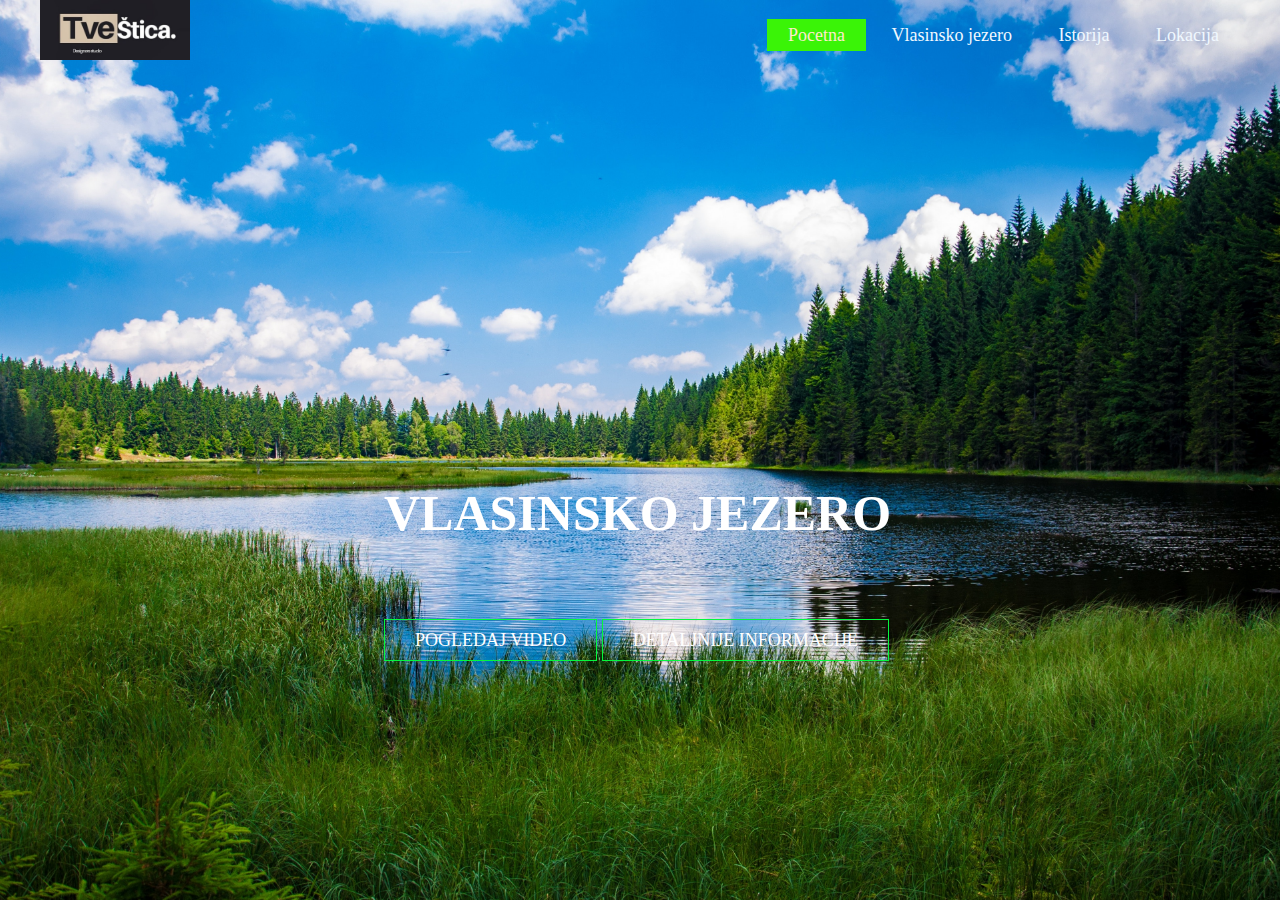
<file: index.html>
<!doctype html>
<html>
<head>
<meta charset="utf-8">
<meta name="viewport" content="width=device-width, initial-scale=1.0">
<link href="css/style1.css" rel="stylesheet" >

</head>

<body>
	 
 <header>
	 
 
	 
	 <div class="main" >
	  <div class="logo">
		  
		 <img src="slike/logo.jpg" width="150"  alt=""/> </div>
	 
		 
	   <ul>
 		 <li class="active"><a href="index.html">Pocetna</a></li>
 		 <li><a href="vlasinskojezero.html">Vlasinsko jezero</a></li>
 		 <li><a href="Istorija.html"> Istorija</a></li>
         <li><a href="Lokacija.html"> Lokacija</a></li>

 		 </ul>
		 
		</div>
	 
	 <div class="title">
	 
		 <h1>VLASINSKO JEZERO</h1>
	 </div>
	 
	 <div class="button">
	  
		 <a href="#" class="btn">POGLEDAJ VIDEO</a>
		 <a href="#" class="btn">DETALJNIJE INFORMACIJE</a>
	 
	 </div>

 </header> 
</body>
</html>
</file>
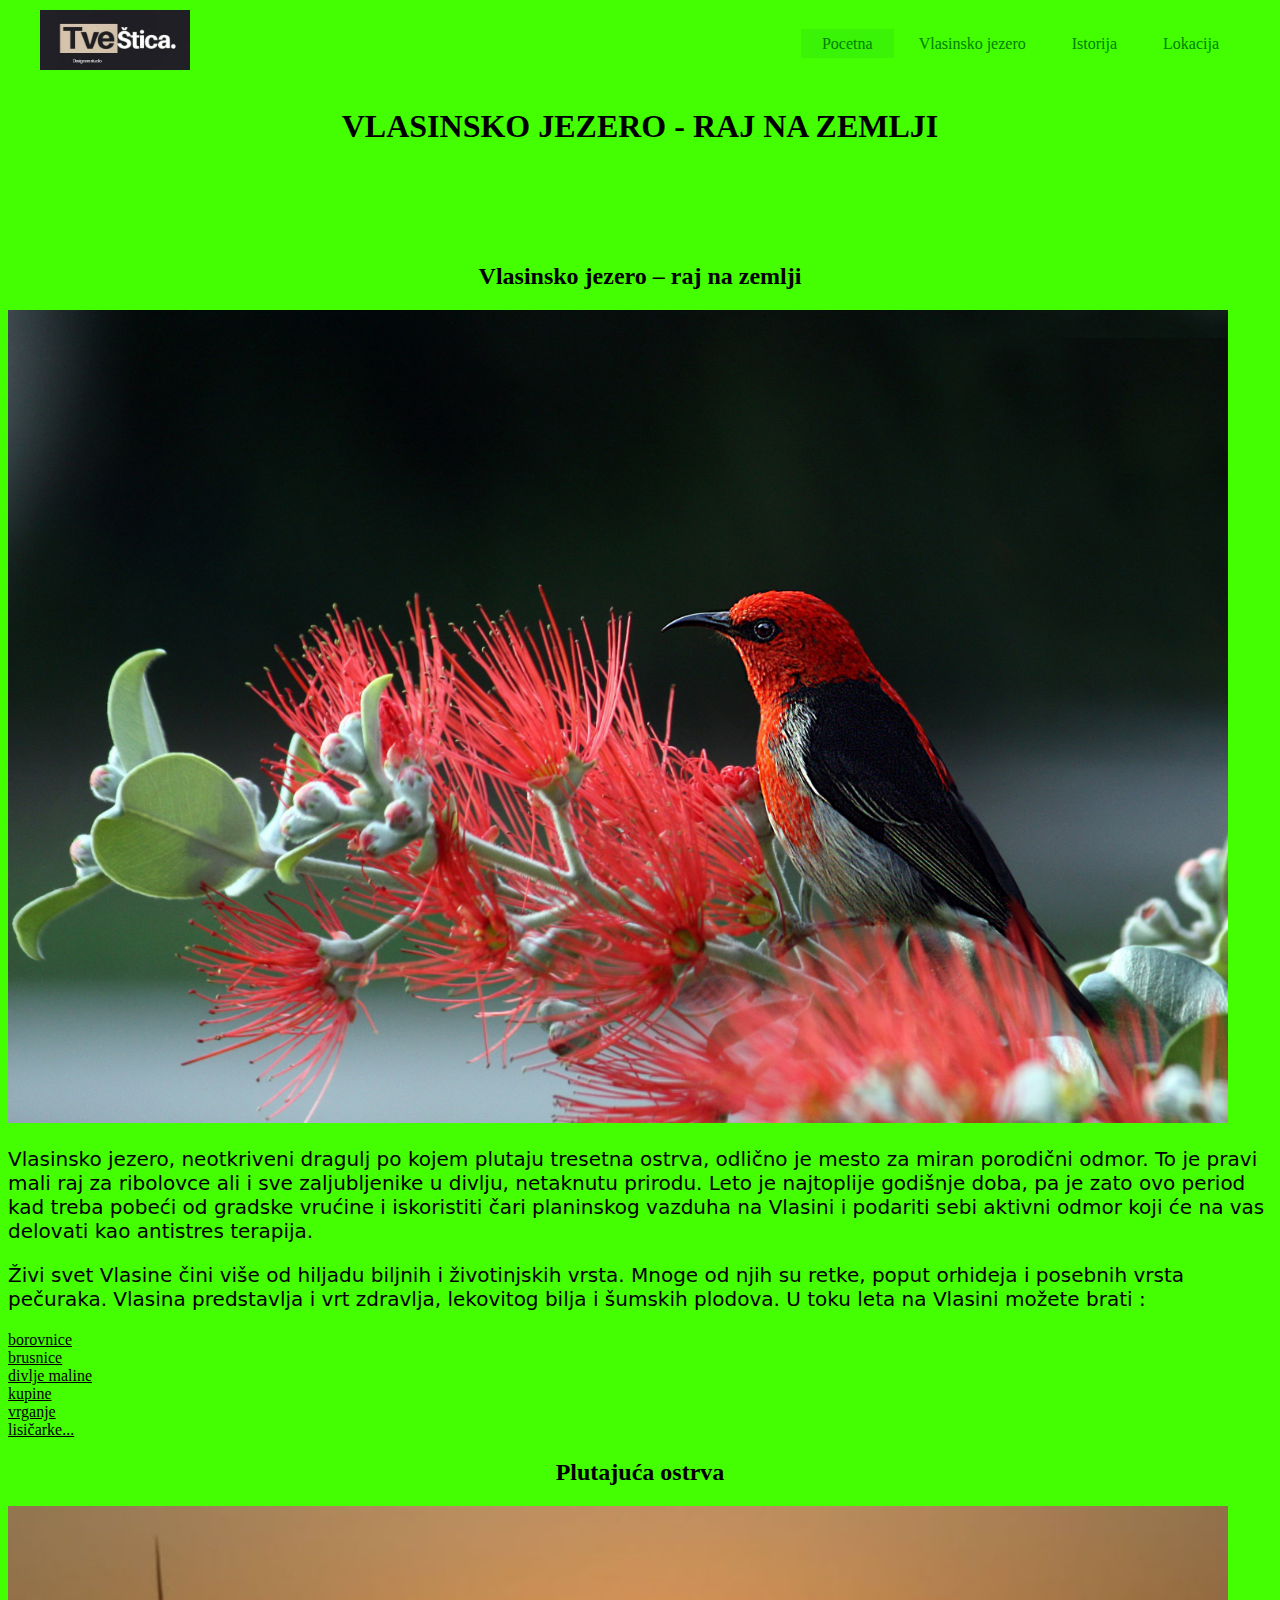
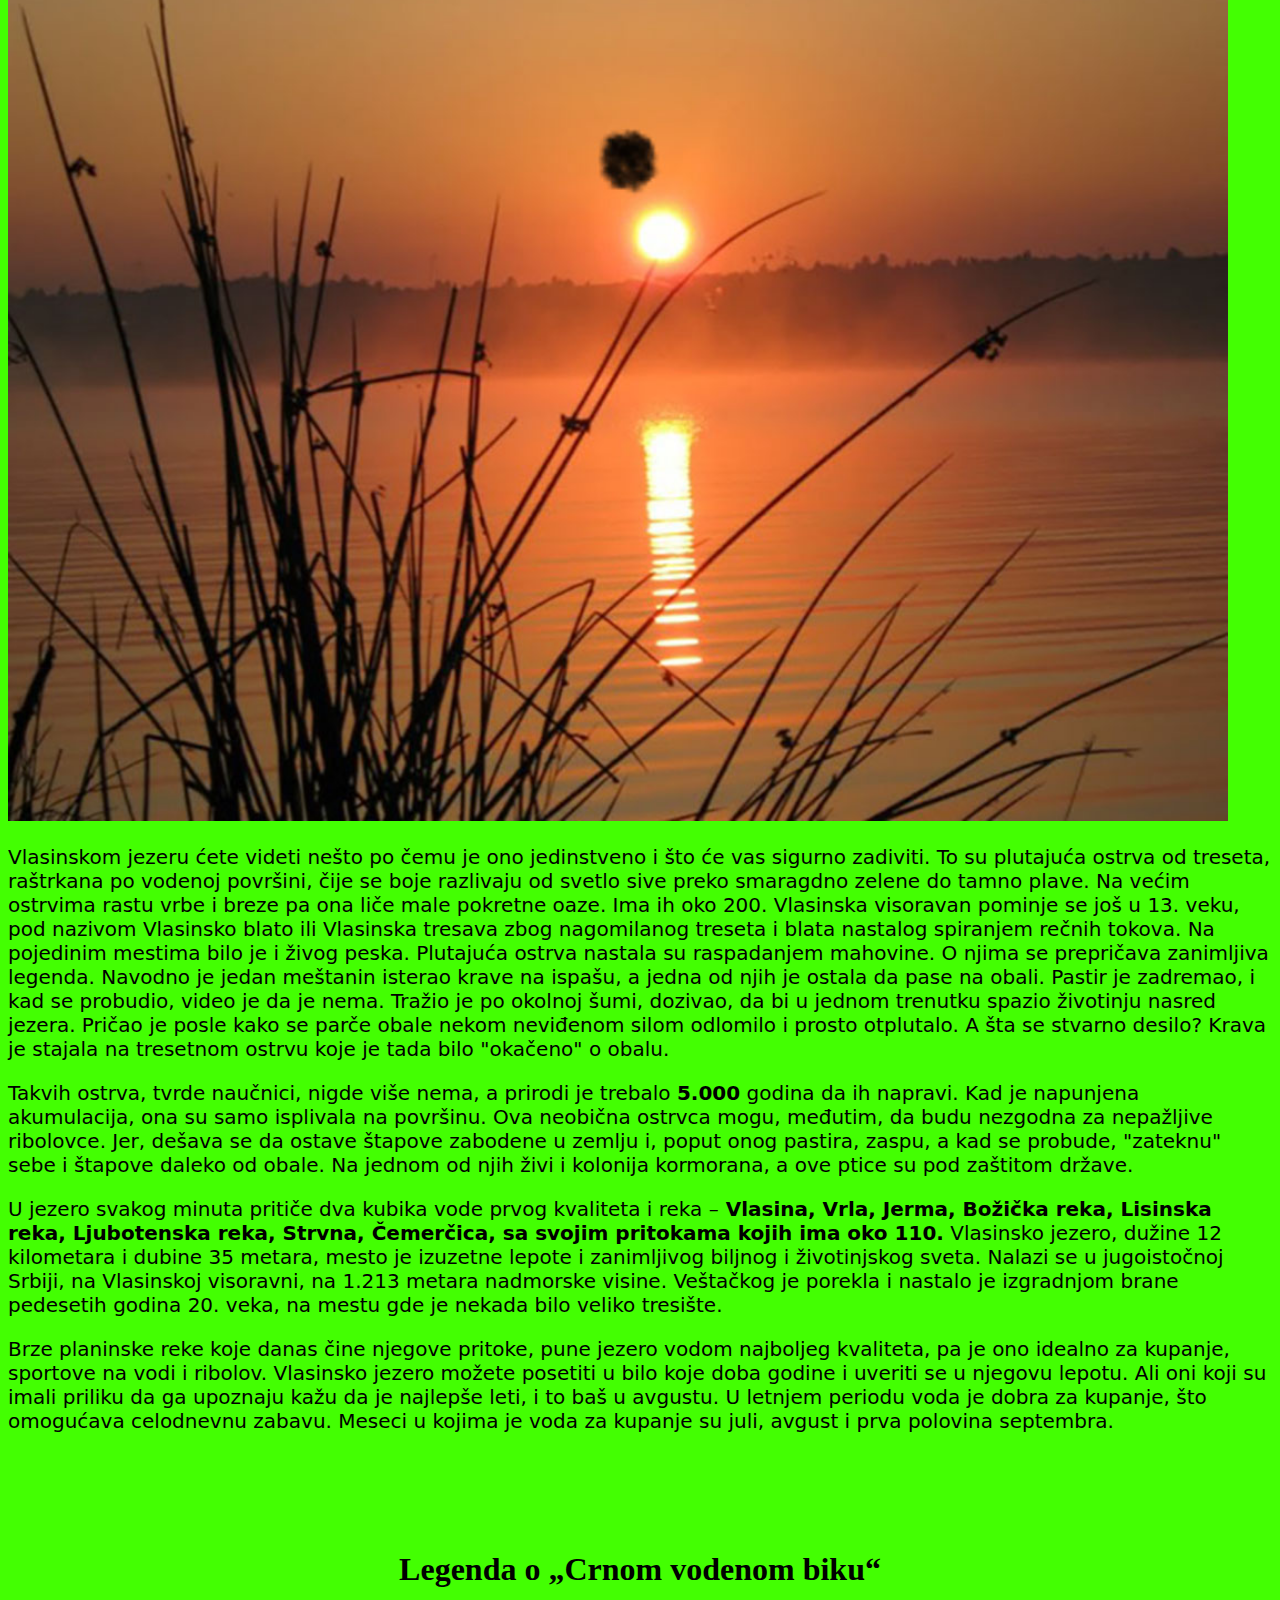
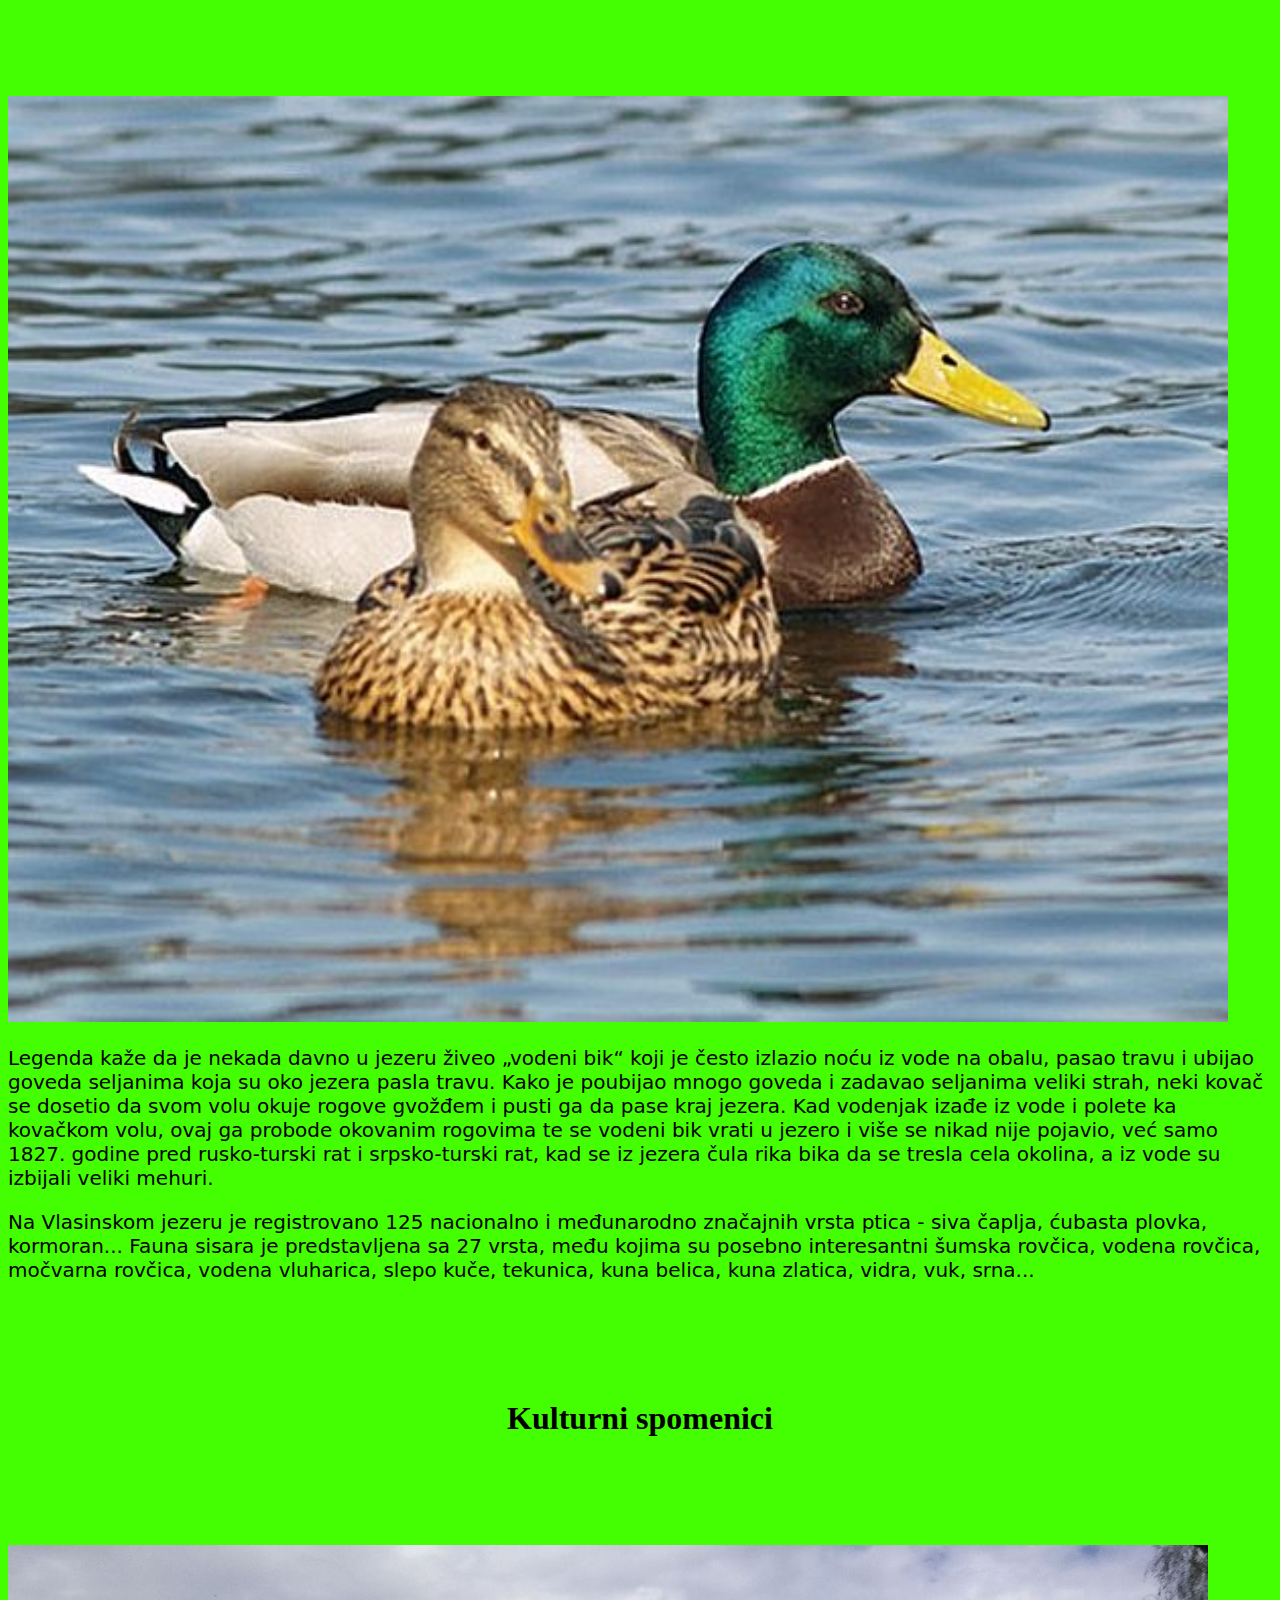
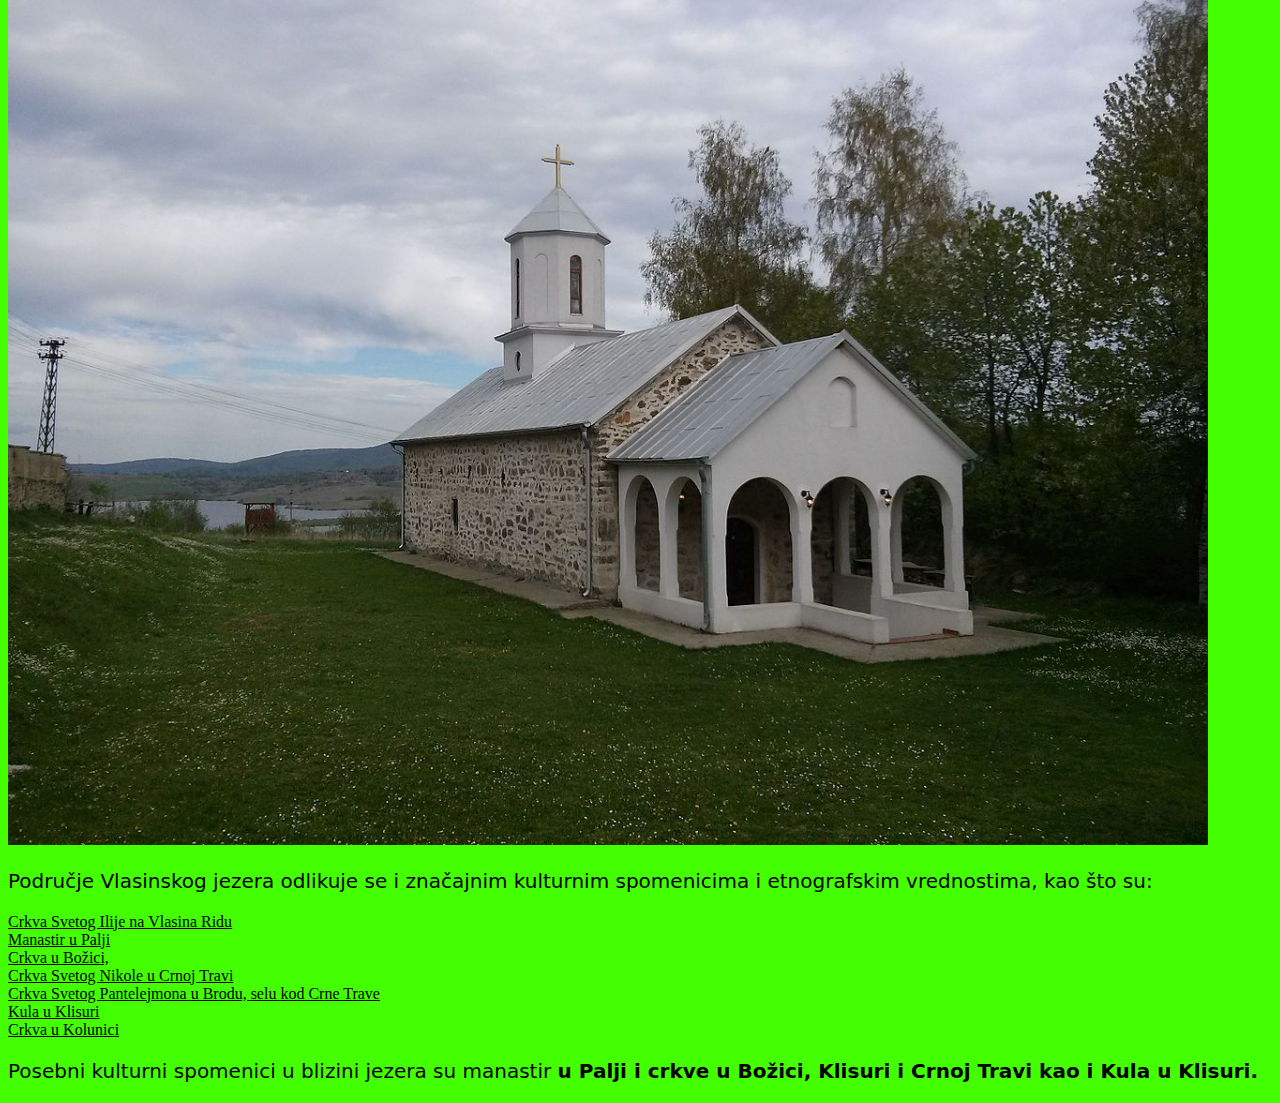
<file: istorija.html>
<!doctype html>
<html>
<head>
<meta charset="utf-8">
<meta name="viewport" content="width=device-width, initial-scale=1.0">
<link href="css/style3.css" rel="stylesheet" >

</head>

<body>
	<header>
	
	
	 
	 <div class="main" >
	  <div class="logo">
		  
		 <img src="slike/logo.jpg" width="150"  alt=""/> </div>
	 
		 
	   <ul>
 		 <li class="active"><a href="index.html">Pocetna</a></li>
 		 <li><a href="vlasinskojezero.html">Vlasinsko jezero</a></li>
 		 <li><a href="Istorija.html"> Istorija</a></li>
         <li><a href="Lokacija.html"> Lokacija</a></li>

 		 </ul>
		 
		</div>
	
	
	
	
	</header>
	
	
	
<h1>VLASINSKO JEZERO - RAJ NA ZEMLJI</h1>
	
	
<h2>Vlasinsko jezero – raj na zemlji</h2>
	
	<img src="slike/pticica.jpg" width="1220"  alt=""/>
<p>Vlasinsko jezero, neotkriveni dragulj po kojem plutaju tresetna ostrva, odlično je mesto za miran porodični odmor. To je pravi mali raj za ribolovce ali i sve zaljubljenike u divlju, netaknutu prirodu.
Leto je najtoplije godišnje doba, pa je zato ovo period kad treba pobeći od gradske vrućine i iskoristiti čari planinskog vazduha na Vlasini i podariti sebi aktivni odmor koji će na vas delovati kao antistres terapija.</p>

<p>Živi svet Vlasine čini više od hiljadu biljnih i životinjskih vrsta. Mnoge od njih su retke, poput orhideja i posebnih vrsta pečuraka. Vlasina predstavlja i vrt zdravlja, lekovitog bilja i šumskih plodova. U toku leta na Vlasini možete brati :</p>
	
	<u>
	
	
	<li ><a> borovnice </a></li>
 		 <li><a>brusnice</a></li>
 		 <li><a>divlje maline</a></li>
		<li><a> kupine</a></li>
		<li><a> vrganje</a></li>
		<li><a> lisičarke...</a></li>
		
		
	
	
	</u>
	
<h2>Plutajuća ostrva</h2>
	
<img src="slike/zalazak sunca.jpg" width="1220"  alt=""/>
	
<p> Vlasinskom jezeru ćete videti nešto po čemu je ono jedinstveno i što će vas sigurno zadiviti.  To su plutajuća ostrva od treseta, raštrkana po vodenoj površini, čije se boje razlivaju od svetlo sive preko smaragdno zelene do tamno plave. Na većim ostrvima rastu vrbe i breze pa ona liče male pokretne oaze. Ima ih oko 200.
Vlasinska visoravan pominje se još u 13. veku, pod nazivom Vlasinsko blato ili Vlasinska tresava zbog nagomilanog treseta i blata nastalog spiranjem rečnih tokova. Na pojedinim mestima bilo je i živog peska. Plutajuća ostrva nastala su raspadanjem mahovine. O njima se prepričava zanimljiva legenda. Navodno je jedan meštanin isterao krave na ispašu, a jedna od njih je ostala da pase na obali. Pastir je zadremao, i kad se probudio, video je da je nema. Tražio je po okolnoj šumi, dozivao, da bi u jednom trenutku spazio životinju nasred jezera. Pričao je posle kako se parče obale nekom neviđenom silom odlomilo i prosto otplutalo. A šta se stvarno desilo? Krava je stajala na tresetnom ostrvu koje je tada bilo "okačeno" o obalu.</p>
<p>Takvih ostrva, tvrde naučnici, nigde više nema, a prirodi je trebalo <strong>5.000</strong> godina da ih napravi. Kad je napunjena akumulacija, ona su samo isplivala na površinu. Ova neobična ostrvca mogu, međutim, da budu nezgodna za nepažljive ribolovce. Jer, dešava se da ostave štapove zabodene u zemlju i, poput onog pastira, zaspu, a kad se probude, "zateknu" sebe i štapove daleko od obale. Na jednom od njih živi i kolonija kormorana, a ove ptice su pod zaštitom države.</p>
<p>U jezero svakog minuta pritiče dva kubika vode prvog kvaliteta i reka –<strong> Vlasina, Vrla, Jerma, Božička reka, Lisinska reka, Ljubotenska reka, Strvna, Čemerčica, sa svojim pritokama kojih ima oko 110.</strong>
Vlasinsko jezero, dužine 12 kilometara i dubine 35 metara, mesto je izuzetne lepote i zanimljivog biljnog i životinjskog sveta. Nalazi se u jugoistočnoj Srbiji, na Vlasinskoj visoravni, na 1.213 metara nadmorske visine. Veštačkog je porekla i nastalo je izgradnjom brane pedesetih godina 20. veka, na mestu gde je nekada bilo veliko tresište.</p>
<p>Brze planinske reke koje danas čine njegove pritoke, pune jezero vodom najboljeg kvaliteta, pa je ono idealno za kupanje, sportove na vodi i ribolov. Vlasinsko jezero možete posetiti u bilo koje doba godine i uveriti se u njegovu lepotu. Ali oni koji su imali priliku da ga upoznaju kažu da je najlepše leti, i to baš u avgustu. U letnjem periodu voda je dobra za kupanje, što omogućava celodnevnu zabavu. Meseci u kojima je voda za kupanje su juli, avgust i prva polovina septembra.</p>
	
	
<h1>Legenda o „Crnom vodenom biku“</h1>
	
	<img src="slike/vlasinkso-jezero-upoznaj-srbiju-porodivno-putovanje.jpg" width="1220" alt=""/>
	
<p>Legenda kaže da je nekada davno u jezeru živeo „vodeni bik“ koji je često izlazio noću iz vode na obalu, pasao travu i ubijao goveda seljanima koja su oko jezera pasla travu. Kako je poubijao mnogo goveda i zadavao seljanima veliki strah, neki kovač se dosetio da svom volu okuje rogove gvožđem i pusti ga da pase kraj jezera. Kad vodenjak izađe iz vode i polete ka kovačkom volu, ovaj ga probode okovanim rogovima te se vodeni bik vrati u jezero i više se nikad nije pojavio, već samo 1827. godine pred rusko-turski rat i srpsko-turski rat, kad se iz jezera čula rika bika da se tresla cela okolina, a iz vode su izbijali veliki mehuri.</p>


<p>Na Vlasinskom jezeru je registrovano 125 nacionalno i međunarodno značajnih vrsta ptica - siva čaplja, ćubasta plovka, kormoran... Fauna sisara je predstavljena sa 27 vrsta, među kojima su posebno interesantni šumska rovčica, vodena rovčica, močvarna rovčica, vodena vluharica, slepo kuče, tekunica, kuna belica, kuna zlatica, vidra, vuk, srna...</p>



<h1>Kulturni spomenici</h1>
	
	<img src="slike/Crkva_Svetog_Ilije,_Vlasina_Rid.jpg" width="1200"  alt=""/>
	
<p>Područje Vlasinskog jezera odlikuje se i značajnim kulturnim spomenicima i etnografskim vrednostima, kao što su:</p>

	<u>
	
	<li ><a>Crkva Svetog Ilije na Vlasina Ridu</a></li>
 		 <li><a>Manastir u Palji</a></li>
 		 <li><a>Crkva u Božici,</a></li>
		<li><a>Crkva Svetog Nikole u Crnoj Travi</a></li>
		<li><a>Crkva Svetog Pantelejmona u Brodu, selu kod Crne Trave</a></li>
		<li><a>Kula u Klisuri</a></li>
		<li><a>Crkva u Kolunici</a></li>
		
	
		
		
		
     
	
</u>
	
<p>Posebni kulturni spomenici u blizini jezera su manastir <strong>u Palji i crkve u Božici, Klisuri i Crnoj Travi kao i Kula u Klisuri.</strong></p>
	

	
	
	
</body>
</html>
</file>
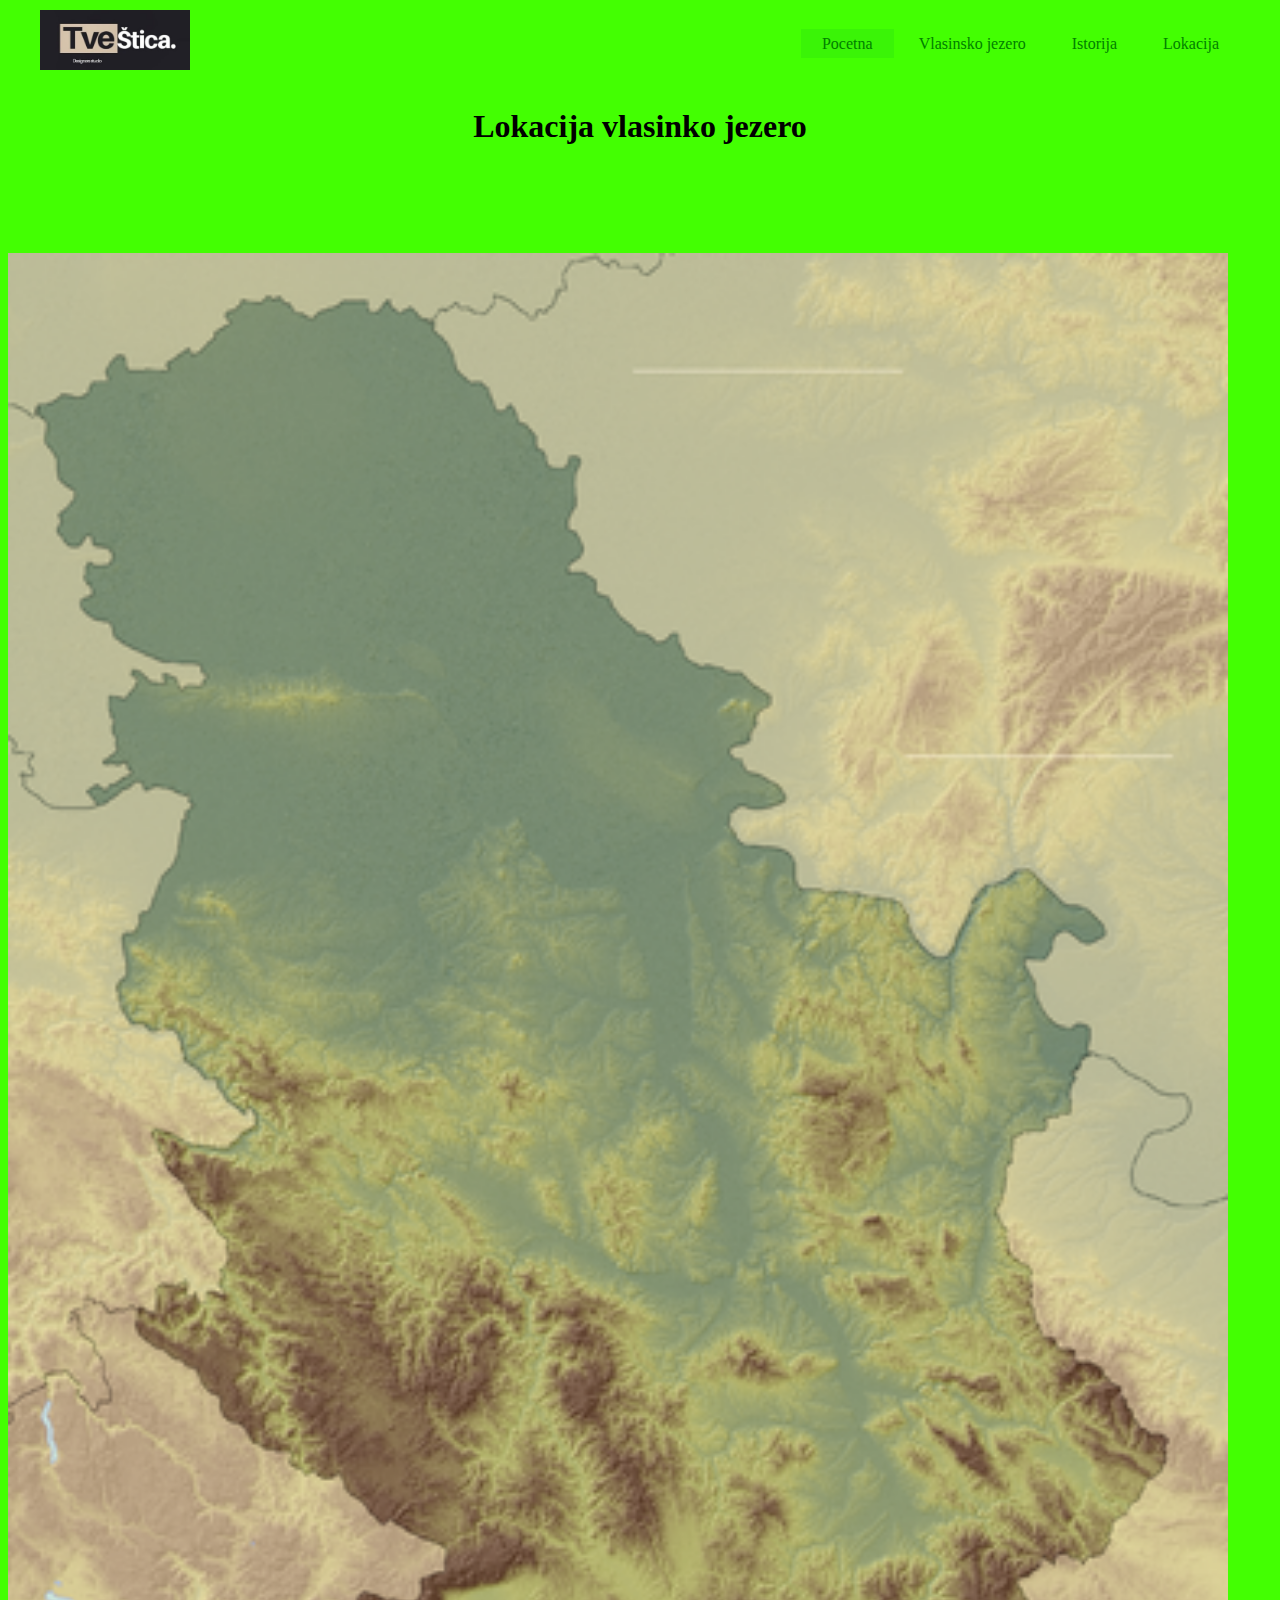
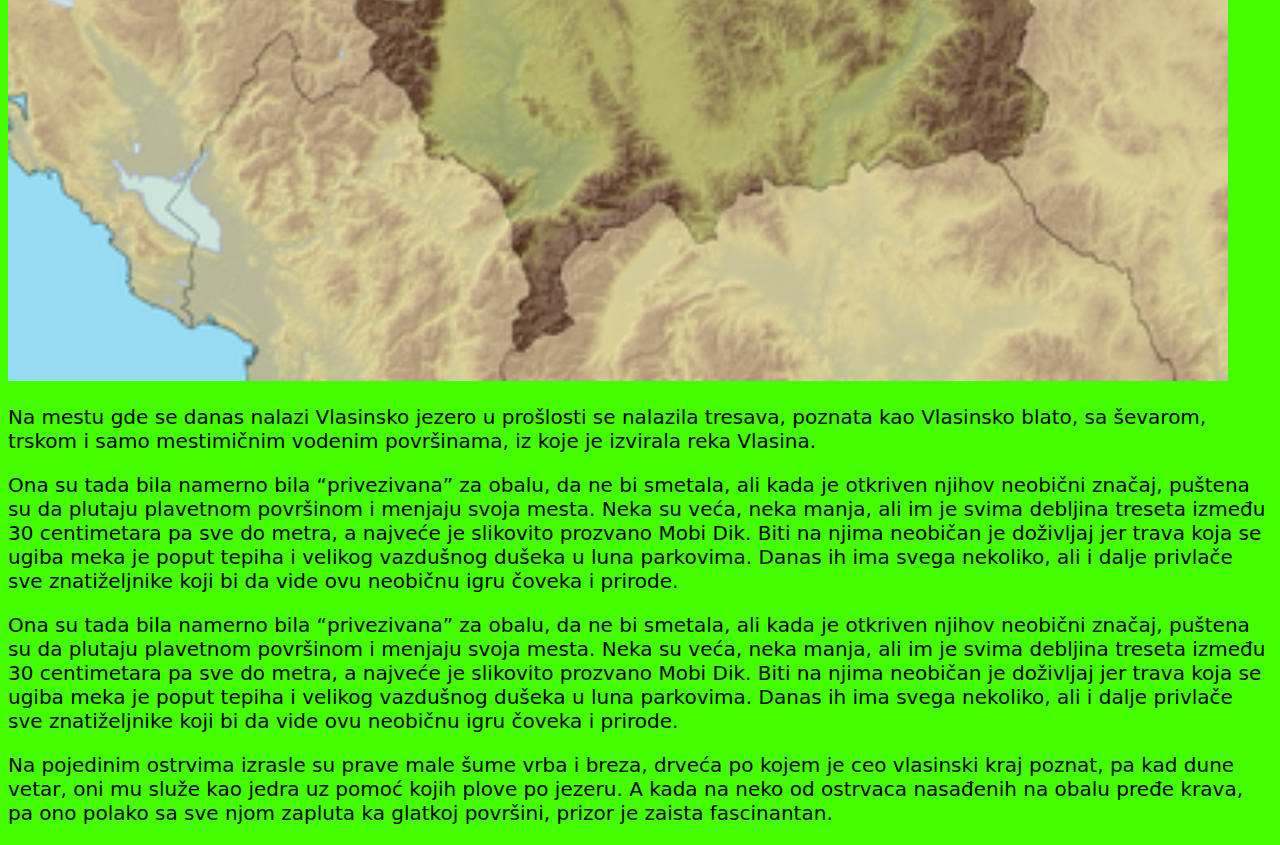
<file: lokacija.html>
<!doctype html>
<html>
<head>
<meta charset="utf-8">
<link href="css/style4.css" rel="stylesheet" >
<meta name="viewport" content="width=device-width, initial-scale=1.0">	

</head>

<body>
	
	
	<header>
	
	
	 
	 <div class="main" >
	  <div class="logo">
		  
		 <img src="slike/logo.jpg" width="150"  alt=""/> </div>
	 
		 
	   <ul>
 		 <li class="active"><a href="index.html">Pocetna</a></li>
 		 <li><a href="vlasinskojezero.html">Vlasinsko jezero</a></li>
 		 <li><a href="Istorija.html"> Istorija</a></li>
         <li><a href="Lokacija.html"> Lokacija</a></li>

	   </ul>
		 
	  </div>
	
	
	</header>
	
<h1>Lokacija vlasinko jezero</h1>
	
<img src="slike/Relief_map_of_Serbia.png" width="1220"  alt=""/>
	
<p>Na mestu gde se danas nalazi Vlasinsko jezero u prošlosti se nalazila tresava, poznata kao Vlasinsko blato, sa ševarom, trskom i samo mestimičnim vodenim površinama, iz koje je izvirala reka Vlasina.</p>
	
<p>Ona su tada bila namerno bila “privezivana” za obalu, da ne bi smetala, ali kada je otkriven njihov neobični značaj, puštena su da plutaju plavetnom površinom i menjaju svoja mesta. Neka su veća, neka manja, ali im je svima debljina treseta između 30 centimetara pa sve do metra, a najveće je slikovito prozvano Mobi Dik. Biti na njima neobičan je doživljaj jer trava koja se ugiba meka je poput tepiha i velikog vazdušnog dušeka u luna parkovima. Danas ih ima svega nekoliko, ali i dalje privlače sve znatiželjnike koji bi da vide ovu neobičnu igru čoveka i prirode.</p>
	
<p>Ona su tada bila namerno bila “privezivana” za obalu, da ne bi smetala, ali kada je otkriven njihov neobični značaj, puštena su da plutaju plavetnom površinom i menjaju svoja mesta. Neka su veća, neka manja, ali im je svima debljina treseta između 30 centimetara pa sve do metra, a najveće je slikovito prozvano Mobi Dik. Biti na njima neobičan je doživljaj jer trava koja se ugiba meka je poput tepiha i velikog vazdušnog dušeka u luna parkovima. Danas ih ima svega nekoliko, ali i dalje privlače sve znatiželjnike koji bi da vide ovu neobičnu igru čoveka i prirode.</p>
	
<p>Na pojedinim ostrvima izrasle su prave male šume vrba i breza, drveća po kojem je ceo vlasinski kraj poznat, pa kad dune vetar, oni mu služe kao jedra uz pomoć kojih plove po jezeru. A kada na neko od ostrvaca nasađenih na obalu pređe krava, pa ono polako sa sve njom zapluta ka glatkoj površini, prizor je zaista fascinantan.</p>
	
	
</body>
</html>
</file>
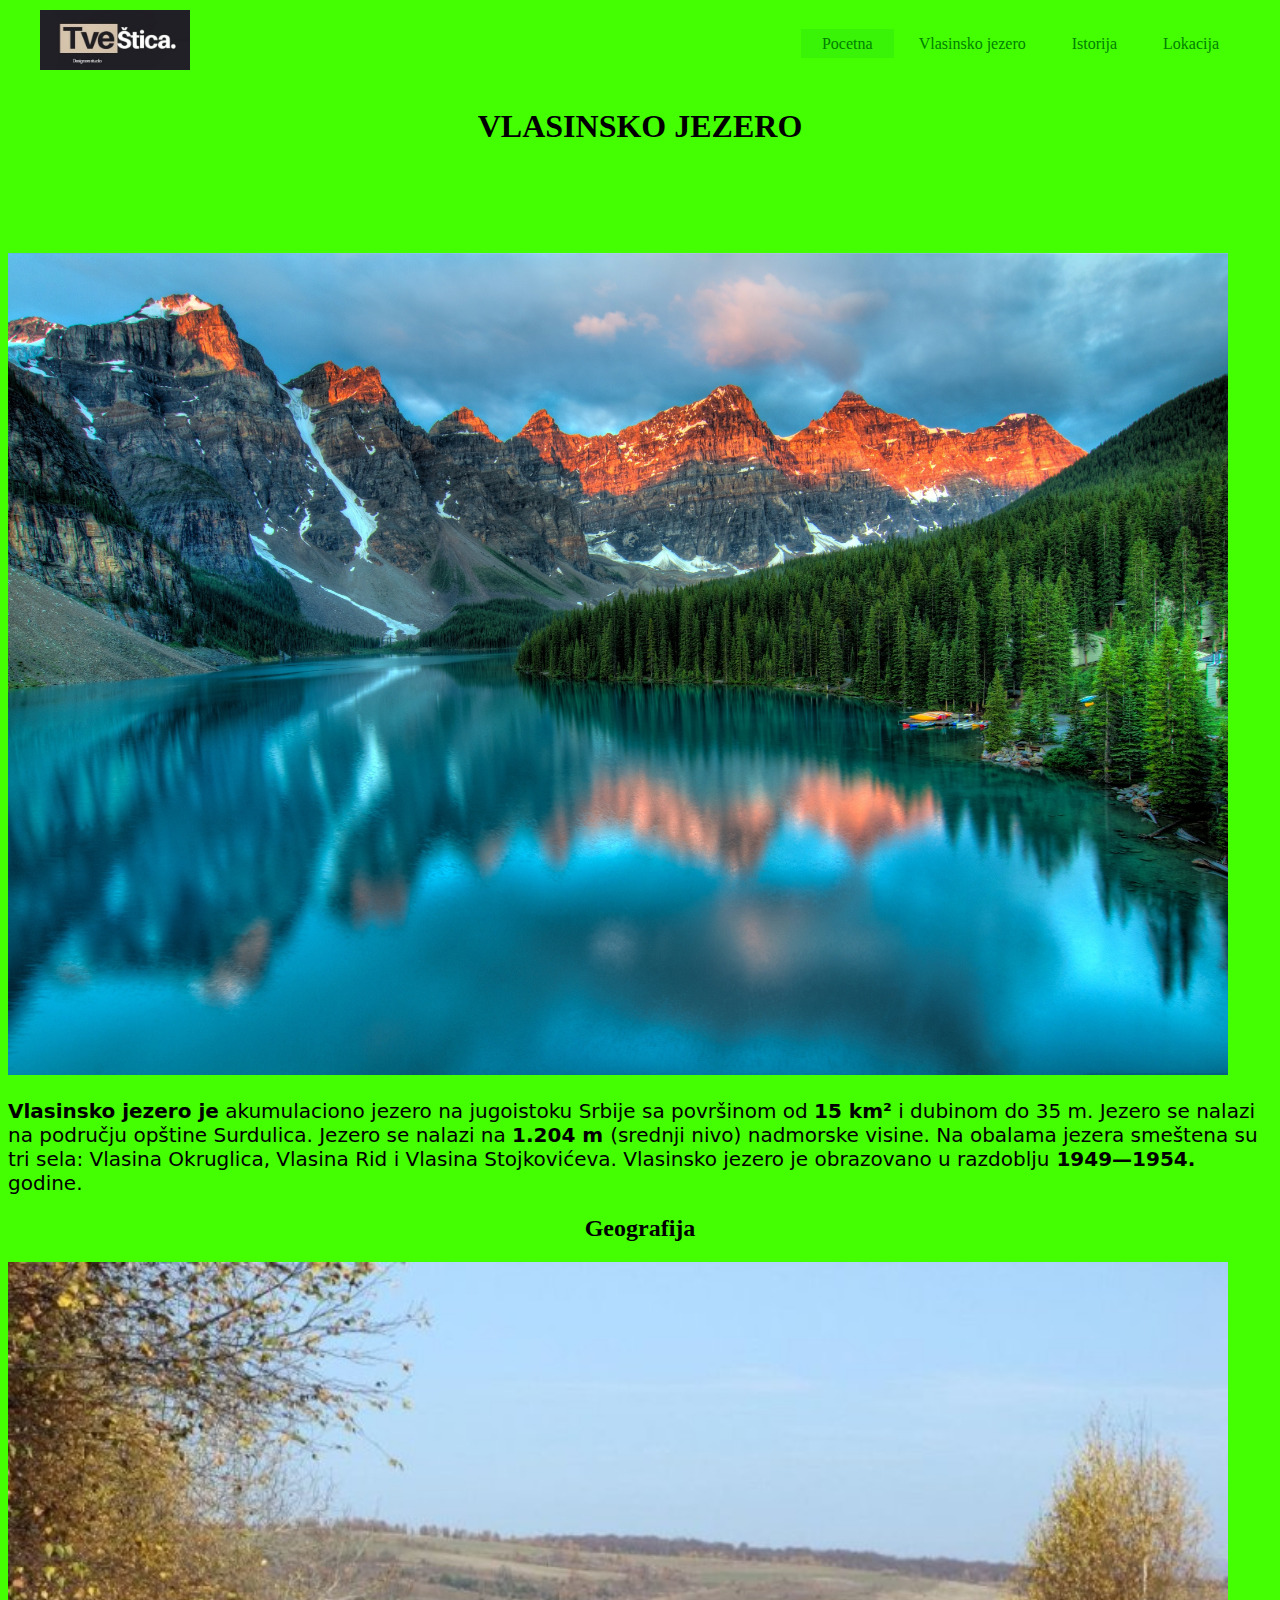
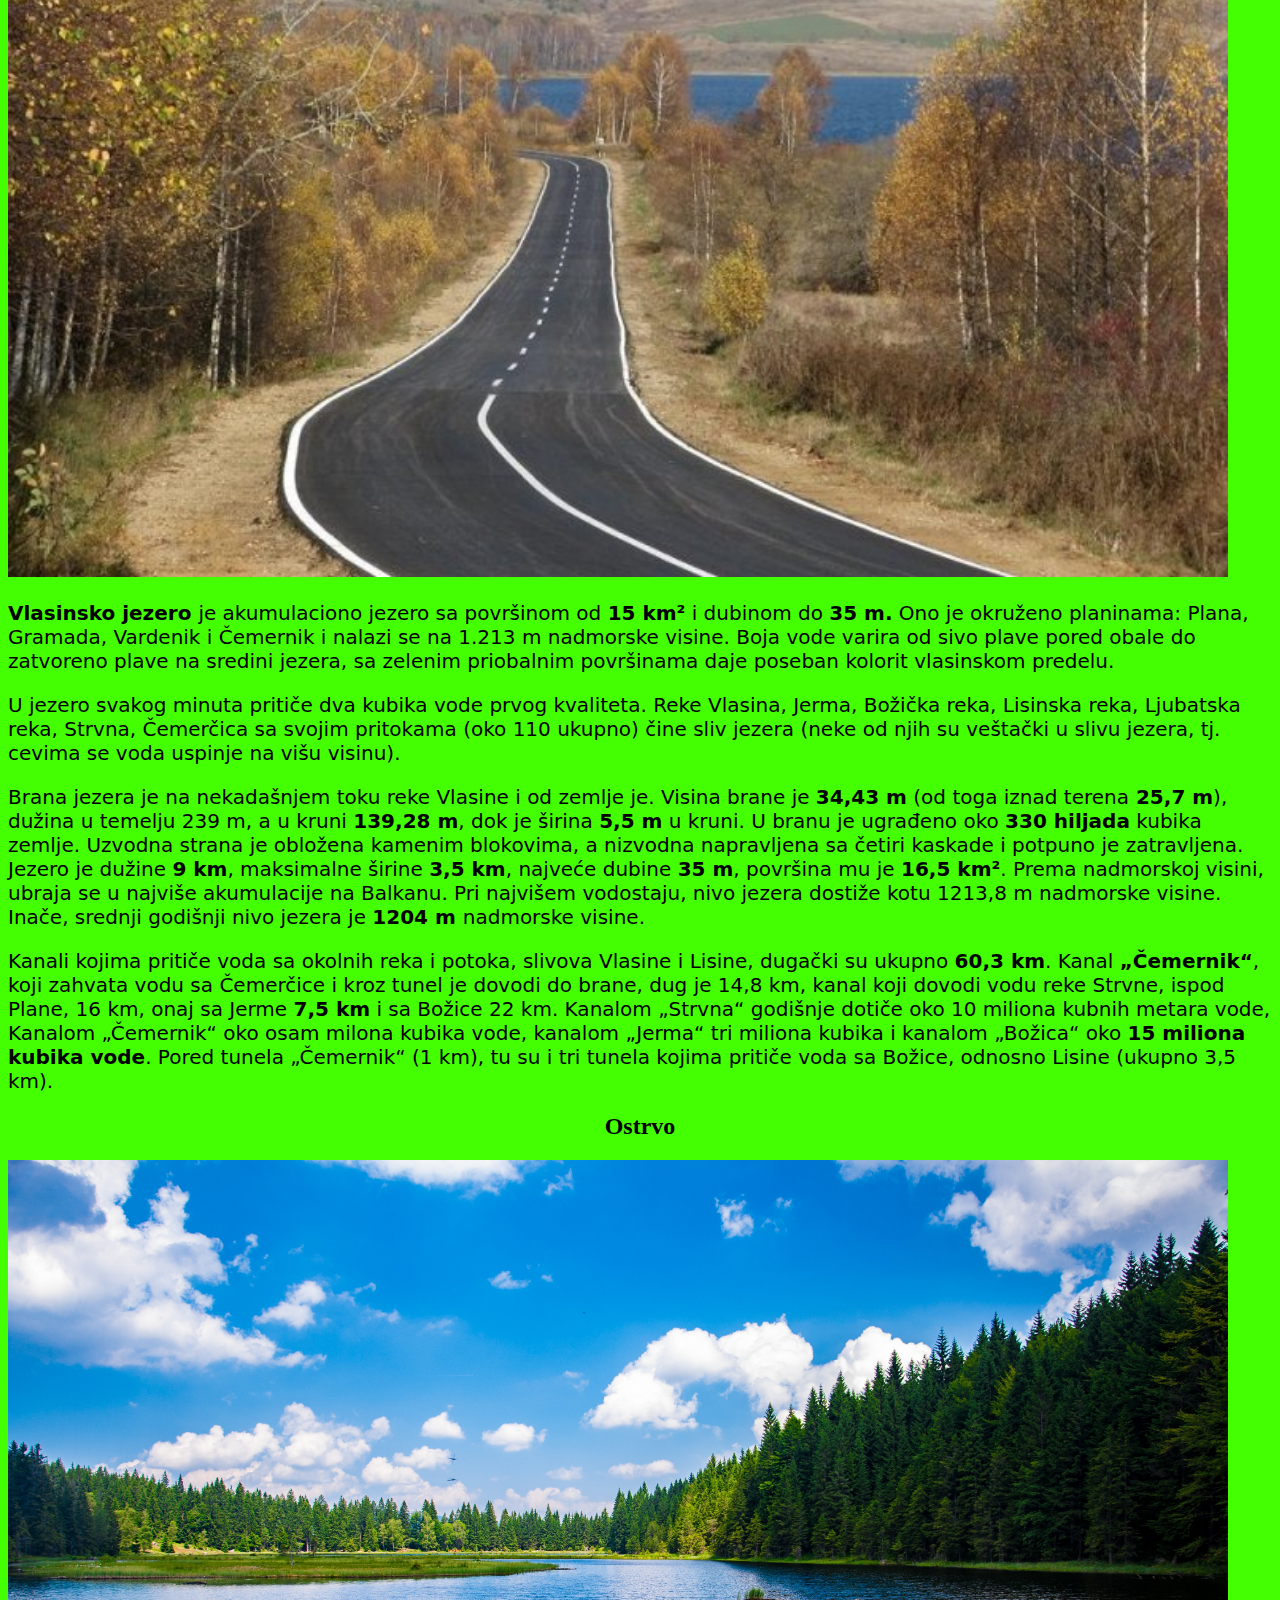
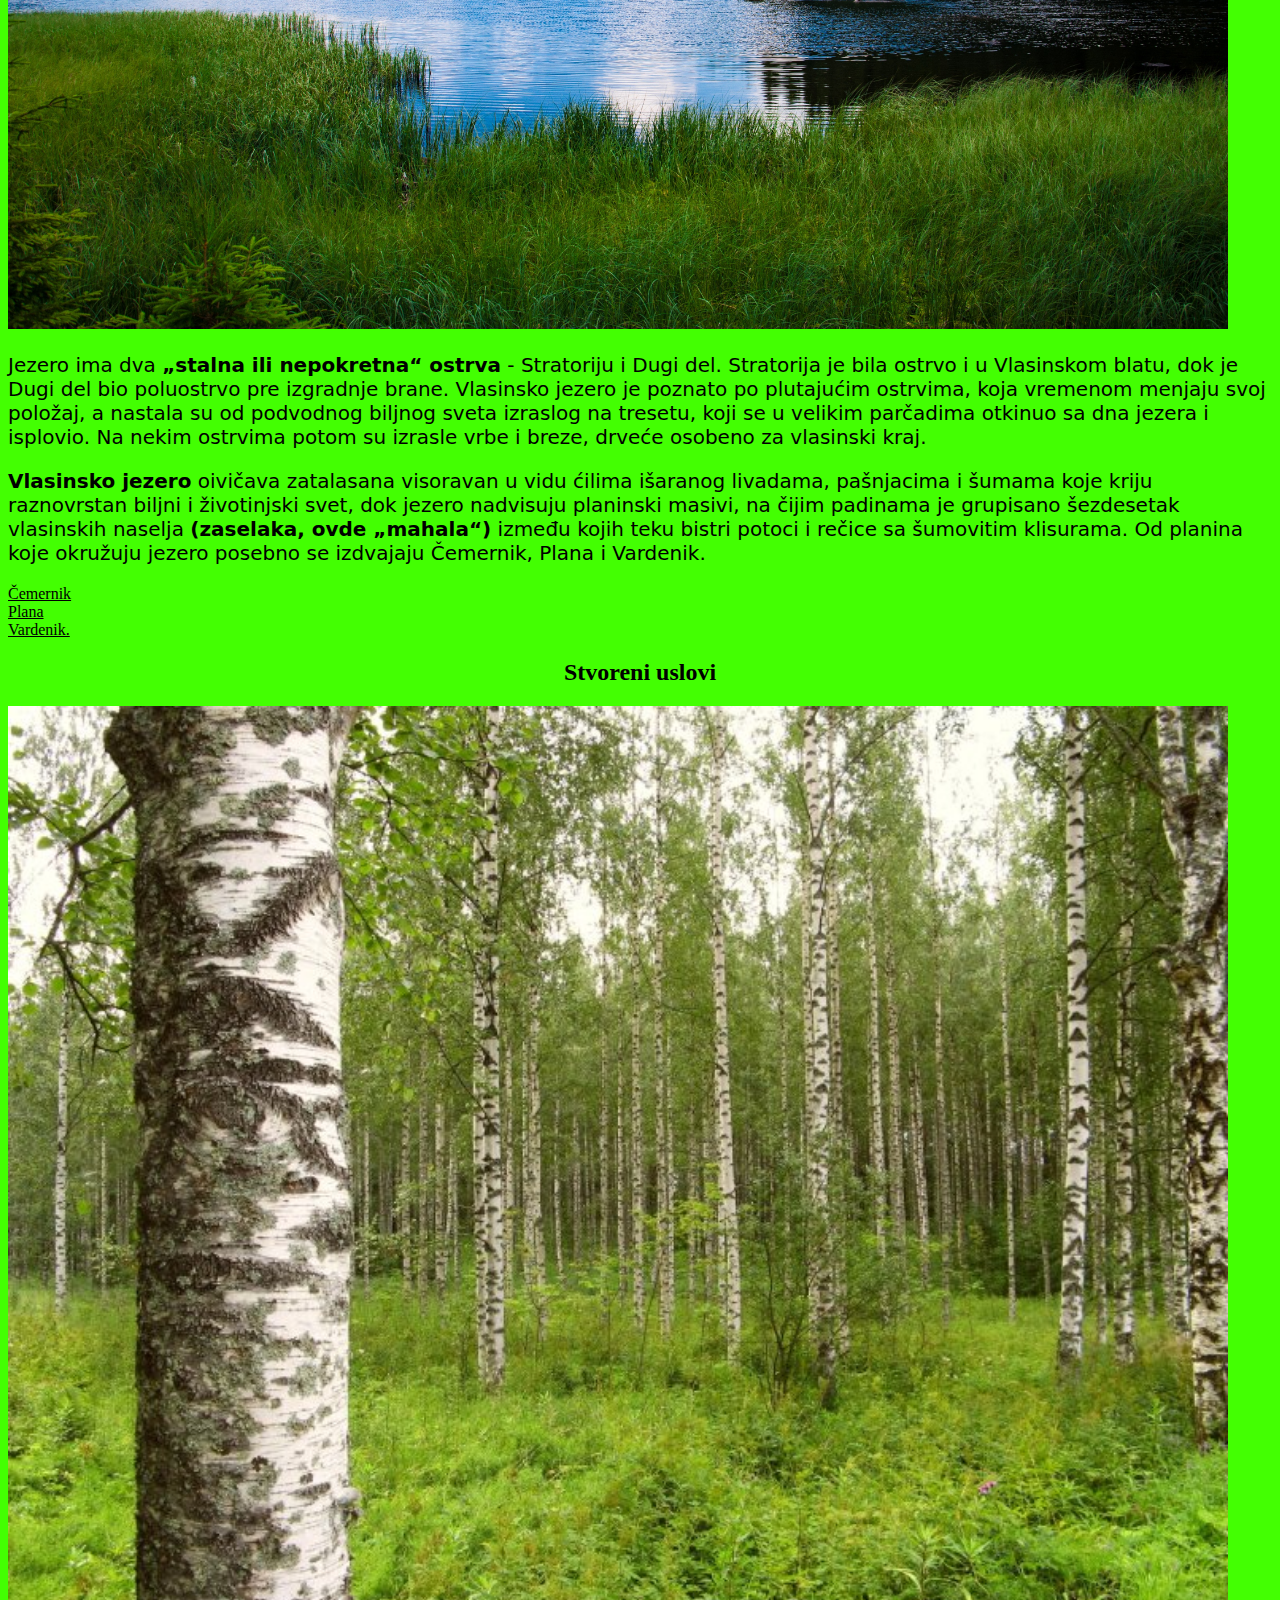
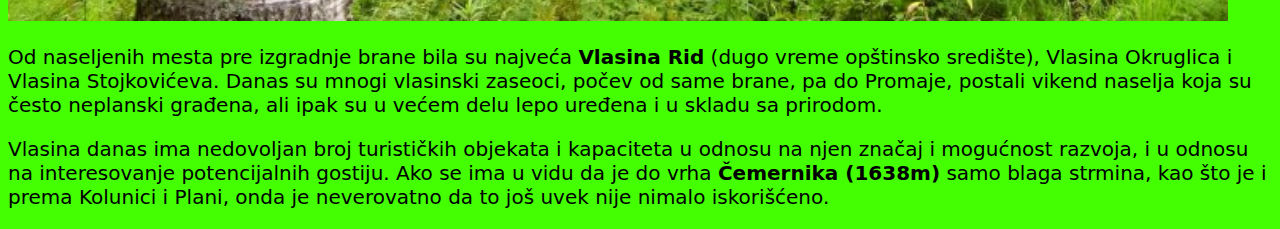
<file: vlasinskojezero.html>
<!doctype html>
<html>
<head>
<meta charset="utf-8">
<meta name="viewport" content="width=device-width, initial-scale=1.0">
<link href="css/style2.css" rel="stylesheet" >

</head>

<body>
	
<header>
	
	  <div class="main" >
	  <div class="logo">
		  
		 <img src="slike/logo.jpg" width="150"  alt=""/> </div>
	 
		 
	    <ul>
 		 <li class="active"><a href="index.html">Pocetna</a></li>
 		 <li><a href="vlasinskojezero.html">Vlasinsko jezero</a></li>
 		 <li><a href="Istorija.html"> Istorija</a></li>
         <li><a href="Lokacija.html"> Lokacija</a></li>

 	   </ul>
		 
		</div>
	 
	</header>
	
	
<h1>VLASINSKO JEZERO</h1>
	
<img src="slike/alberta-amazing-attraction-banff-417074.jpg" width="1220" alt=""/>
<p><strong>Vlasinsko jezero je</strong> akumulaciono jezero na jugoistoku Srbije sa površinom od <strong>15 km²</strong> i dubinom do 35 m. Jezero se nalazi na području opštine Surdulica. Jezero se nalazi na <strong>1.204 m </strong>(srednji nivo) nadmorske visine. Na obalama jezera smeštena su tri sela: Vlasina Okruglica, Vlasina Rid i Vlasina Stojkovićeva. Vlasinsko jezero je obrazovano u razdoblju<strong> 1949—1954.</strong> godine. </p>
	
<h2> Geografija </h2>
	
<img src="slike/vlasina-carolije5.jpg" width="1220" alt=""/>
<p><strong>Vlasinsko jezero </strong>je akumulaciono jezero sa površinom od <strong>15 km²</strong> i dubinom do <strong>35 m.</strong> Ono je okruženo planinama: Plana, Gramada, Vardenik i Čemernik i nalazi se na 1.213 m nadmorske visine. Boja vode varira od sivo plave pored obale do zatvoreno plave na sredini jezera, sa zelenim priobalnim površinama daje poseban kolorit vlasinskom predelu.</p>

<p>U jezero svakog minuta pritiče dva kubika vode prvog kvaliteta. Reke Vlasina, Jerma, Božička reka, Lisinska reka, Ljubatska reka, Strvna, Čemerčica sa svojim pritokama (oko 110 ukupno) čine sliv jezera (neke od njih su veštački u slivu jezera, tj. cevima se voda uspinje na višu visinu).</p>

<p>Brana jezera je na nekadašnjem toku reke Vlasine i od zemlje je. Visina brane je <strong>34,43 m</strong> (od toga iznad terena<strong> 25,7 m</strong>), dužina u temelju 239 m, a u kruni <strong>139,28 m</strong>, dok je širina <strong>5,5 m</strong> u kruni. U branu je ugrađeno oko <strong>330 hiljada</strong> kubika zemlje. Uzvodna strana je obložena kamenim blokovima, a nizvodna napravljena sa četiri kaskade i potpuno je zatravljena. Jezero je dužine <strong>9 km</strong>, maksimalne širine <strong>3,5 km</strong>, najveće dubine <strong>35 m</strong>, površina mu je <strong>16,5 km²</strong>. Prema nadmorskoj visini, ubraja se u najviše akumulacije na Balkanu. Pri najvišem vodostaju, nivo jezera dostiže kotu 1213,8 m nadmorske visine. Inače, srednji godišnji nivo jezera je <strong>1204 m </strong>nadmorske visine.</p>

<p>Kanali kojima pritiče voda sa okolnih reka i potoka, slivova Vlasine i Lisine, dugački su ukupno <strong>60,3 km</strong>. Kanal <strong>„Čemernik“</strong>, koji zahvata vodu sa Čemerčice i kroz tunel je dovodi do brane, dug je 14,8 km, kanal koji dovodi vodu reke Strvne, ispod Plane, 16 km, onaj sa Jerme <strong>7,5 km</strong> i sa Božice 22 km. Kanalom „Strvna“ godišnje dotiče oko 10 miliona kubnih metara vode, Kanalom „Čemernik“ oko osam milona kubika vode, kanalom „Jerma“ tri miliona kubika i kanalom „Božica“ oko <strong>15 miliona kubika vode</strong>. Pored tunela „Čemernik“ (1 km), tu su i tri tunela kojima pritiče voda sa Božice, odnosno Lisine (ukupno 3,5 km). </p>
	
	<h2> Ostrvo</h2>
	
<img src="slike/vlasina2.jpg" width="1220" alt=""/>
<p>Jezero ima dva <strong>„stalna ili nepokretna“ ostrva</strong> - Stratoriju i Dugi del. Stratorija je bila ostrvo i u Vlasinskom blatu, dok je Dugi del bio poluostrvo pre izgradnje brane. Vlasinsko jezero je poznato po plutajućim ostrvima, koja vremenom menjaju svoj položaj, a nastala su od podvodnog biljnog sveta izraslog na tresetu, koji se u velikim parčadima otkinuo sa dna jezera i isplovio. Na nekim ostrvima potom su izrasle vrbe i breze, drveće osobeno za vlasinski kraj.</p>

<p><strong>Vlasinsko jezero</strong> oivičava zatalasana visoravan u vidu ćilima išaranog livadama, pašnjacima i šumama koje kriju raznovrstan biljni i životinjski svet, dok jezero nadvisuju planinski masivi, na čijim padinama je grupisano šezdesetak vlasinskih naselja <strong>(zaselaka, ovde „mahala“)</strong> između kojih teku bistri potoci i rečice sa šumovitim klisurama. Od planina koje okružuju jezero posebno se izdvajaju Čemernik, Plana i Vardenik.</p>
	
	<u>
	
	<li ><a>Čemernik</a></li>
 		 <li><a>Plana</a></li>
 		 <li><a>Vardenik. </a></li>
     
	
</u>
	
<h2>  Stvoreni uslovi </h2>
	
<img src="slike/vlasina-maljava-breza-commons-wikimedia-org.jpg" width="1220"  alt=""/>
	
<p>Od naseljenih mesta pre izgradnje brane bila su najveća <strong>Vlasina Rid</strong> (dugo vreme opštinsko središte), Vlasina Okruglica i Vlasina Stojkovićeva. Danas su mnogi vlasinski zaseoci, počev od same brane, pa do Promaje, postali vikend naselja koja su često neplanski građena, ali ipak su u većem delu lepo uređena i u skladu sa prirodom.</p>

<p>Vlasina danas ima nedovoljan broj turističkih objekata i kapaciteta u odnosu na njen značaj i mogućnost razvoja, i u odnosu na interesovanje potencijalnih gostiju. Ako se ima u vidu da je do vrha <strong>Čemernika (1638m)</strong> samo blaga strmina, kao što je i prema Kolunici i Plani, onda je neverovatno da to još uvek nije nimalo iskorišćeno.</p>
	
</body>
</html>
</file>
<file: css/style1.css>
body{
	
	margin: 0;
	padding: 0;
	font-family: Baskerville, "Palatino Linotype", Palatino, "Century Schoolbook L", "Times New Roman", "serif";
	font-size: 18px;
}

header{
	
	background:url("../slike/vlasina2.jpg");
	height: 100vh;
	background-size: cover;
	background-position: center;
	
}

ul{
	list-style-type: none;
	float: right;
	margin-top: 25px;
}
ul li{
	
	display: inline-block;
}

ul li a {
	
	text-decoration: none;
	color: aliceblue;
	padding: 5px 20px;
	border: 1px solid transparent;
	transition: 0.6s ease;
}

ul li a:hover{
	
	background-color:black;
	color: greenyellow;
		
}
ul li.active a{
	
	background: #3AF407;
	color:blanchedalmond;
		
	
	
	
}
.logo img{
	float: left;
	
	
	
	
}
.main{
	
	max-width: 1200px;
	margin: auto;
		
}
.title{
	
	position: absolute;
	top: 50%;
	left: 30%;
	transform: translate(-50% -50%);
	
	
	
}
.title h1{
	color:white;
	font-size: 50px;
	
}
.button{
	position: absolute;
	top: 70%;
	left: 30%;
	transform: translate(-50% -50%);
}

.btn{
	
	border: 1px solid #04F73E;
	padding: 10px 30px;
	color: white;
	text-decoration: none;
	transition: 0.6s ease;
}

.btn:hover{
	
	background: black;
	color: greenyellow;
	
}
</file>
<file: css/style3.css>
body{
	
	background: #43FF02;
}
ul{
	list-style-type: none;
	float: right;
	margin-top: 25px;
}
ul li{
	
	display: inline-block;
}

ul li a {
	
	text-decoration: none;
	color: green;
	padding: 5px 20px;
	border: 1px solid transparent;
	transition: 0.6s ease;
}

ul li a:hover{
	
	background-color:black;
	color: greenyellow;
		
}
ul li.active a{
	
	background: #3AF407;
	color:green;
		
	
	
	
}
.logo img{
	float: left;
	text-align: center;
	
	
	
	
}
.main{
	
	max-width: 1200px;
	margin: auto;
		
}

h1{
	
	text-align: center;
	margin: 10px;
	padding: 98px;
}

h2{
	
	text-align: center;
		
}

p{
	
	font-family: "Lucida Grande", "Lucida Sans Unicode", "Lucida Sans", "DejaVu Sans", Verdana, "sans-serif";
	font-size: 20px;
}
</file>
<file: css/style4.css>
body{
	
	background: #43FF02;
}
ul{
	list-style-type: none;
	float: right;
	margin-top: 25px;
}
ul li{
	
	display: inline-block;
}

ul li a {
	
	text-decoration: none;
	color: green;
	padding: 5px 20px;
	border: 1px solid transparent;
	transition: 0.6s ease;
}

ul li a:hover{
	
	background-color:black;
	color: greenyellow;
		
}
ul li.active a{
	
	background: #3AF407;
	color:green;
		
	
	
	
}
.logo img{
	float: left;
	text-align: center;
	
	
	
	
}
.main{
	
	max-width: 1200px;
	margin: auto;
		
}

h1{
	
	text-align: center;
	margin: 10px;
	padding: 98px;
}

h2{
	
	text-align: center;
		
}

p{
	
	font-family: "Lucida Grande", "Lucida Sans Unicode", "Lucida Sans", "DejaVu Sans", Verdana, "sans-serif";
	font-size: 20px;
}
</file>
<file: css/style2.css>
body{
	
	background: #43FF02;
}
ul{
	list-style-type: none;
	float: right;
	margin-top: 25px;
}
ul li{
	
	display: inline-block;
}

ul li a {
	
	text-decoration: none;
	color: green;
	padding: 5px 20px;
	border: 1px solid transparent;
	transition: 0.6s ease;
}

ul li a:hover{
	
	background-color:black;
	color: greenyellow;
		
}
ul li.active a{
	
	background: #3AF407;
	color:green;
		
	
	
	
}
.logo img{
	float: left;
	text-align: center;
	
	
	
	
}
.main{
	
	max-width: 1200px;
	margin: auto;
		
}

h1{
	
	text-align: center;
	margin: 10px;
	padding: 98px;
}

h2{
	
	text-align: center;
		
}

p{
	
	font-family: "Lucida Grande", "Lucida Sans Unicode", "Lucida Sans", "DejaVu Sans", Verdana, "sans-serif";
	font-size: 20px;
}
</file>
